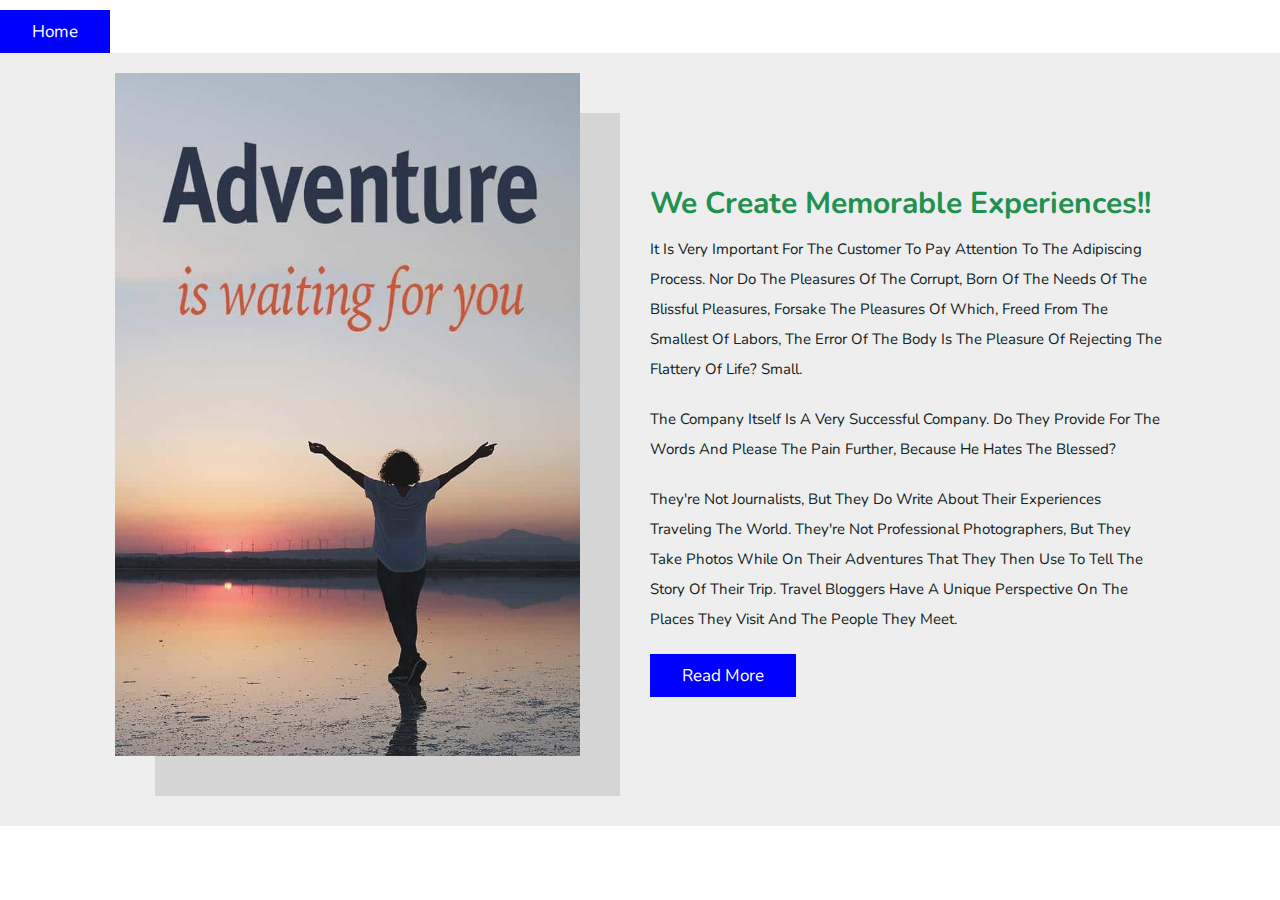
<file: my code/about.html>
<html>
<head>
    <link rel="stylesheet" href="style.css">
</head>

    <body>
    <a href="index.html" class="btn">home</a>

<!-- about section starts  -->

<section class="about" id="about">

    <div class="image">
        <img src="images/about-img.jpg" alt="">
    </div>

    <div class="content">
        <h3>we create memorable experiences!!</h3>
        <p>It Is Very Important For The Customer To Pay Attention To The Adipiscing Process. Nor Do The Pleasures Of The Corrupt, Born Of The Needs Of The Blissful Pleasures, Forsake The Pleasures Of Which, Freed From The Smallest Of Labors, The Error Of The Body Is The Pleasure Of Rejecting The Flattery Of Life? Small.</p>
        <p>The Company Itself Is A Very Successful Company. Do They Provide For The Words And Please The Pain Further, Because He Hates The Blessed?</p>
        <p>They're not journalists, but they do write about their experiences traveling the world. They're not professional photographers, but they take photos while on their adventures that they then use to tell the story of their trip. Travel bloggers have a unique perspective on the places they visit and the people they meet.</p>
        <a href="#" class="btn">read more</a>
    </div>

</section>

<!-- about section ends -->

</body>
</html>
</file>
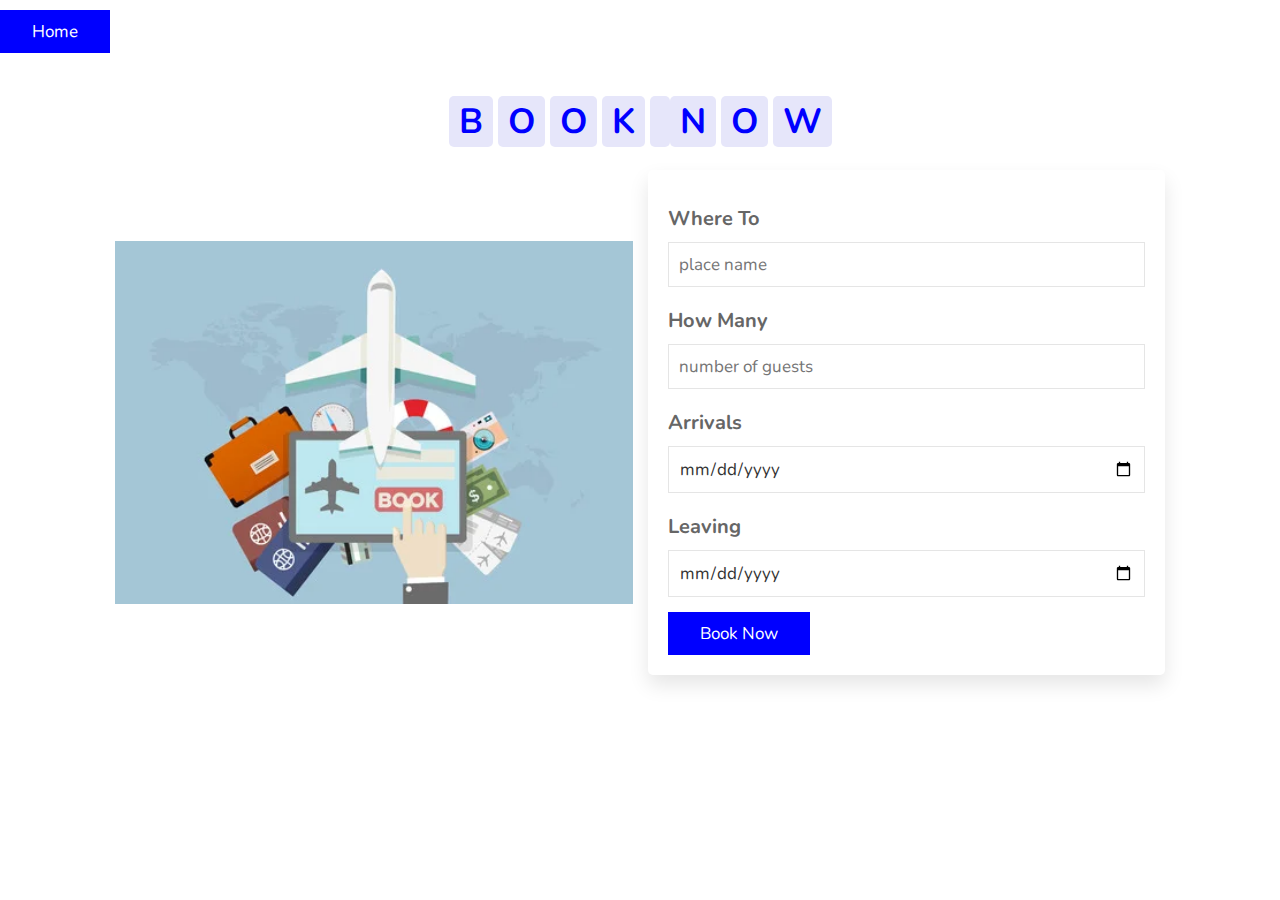
<file: my code/booking.html>
<html>
    <head>
        <link rel="stylesheet" href="style.css">
    </head>

    <body>
    <a href="index.html" class="btn">home</a>

    <!-- booking section starts  -->

<section class="book" id="book">

    <h1 class="heading">
        <span>b</span>
        <span>o</span>
        <span>o</span>
        <span>k</span>
        <span class="space"></span>
        <span>n</span>
        <span>o</span>
        <span>w</span>
    </h1>

    <div class="row">

        <div class="image">
            <img src="images/book-img.webp" alt="">
        </div>

        <form action="">
            <div class="inputBox">
                <h3>where to</h3>
                <input type="text" placeholder="place name">
            </div>
            <div class="inputBox">
                <h3>how many</h3>
                <input type="number" placeholder="number of guests">
            </div>
            <div class="inputBox">
                <h3>arrivals</h3>
                <input type="date">
            </div>
            <div class="inputBox">
                <h3>leaving</h3>
                <input type="date">
            </div>
            <input type="submit" class="btn" value="book now">
        </form>

    </div>

</section>

<!-- booking section ends -->
    </body>

</html>
</file>
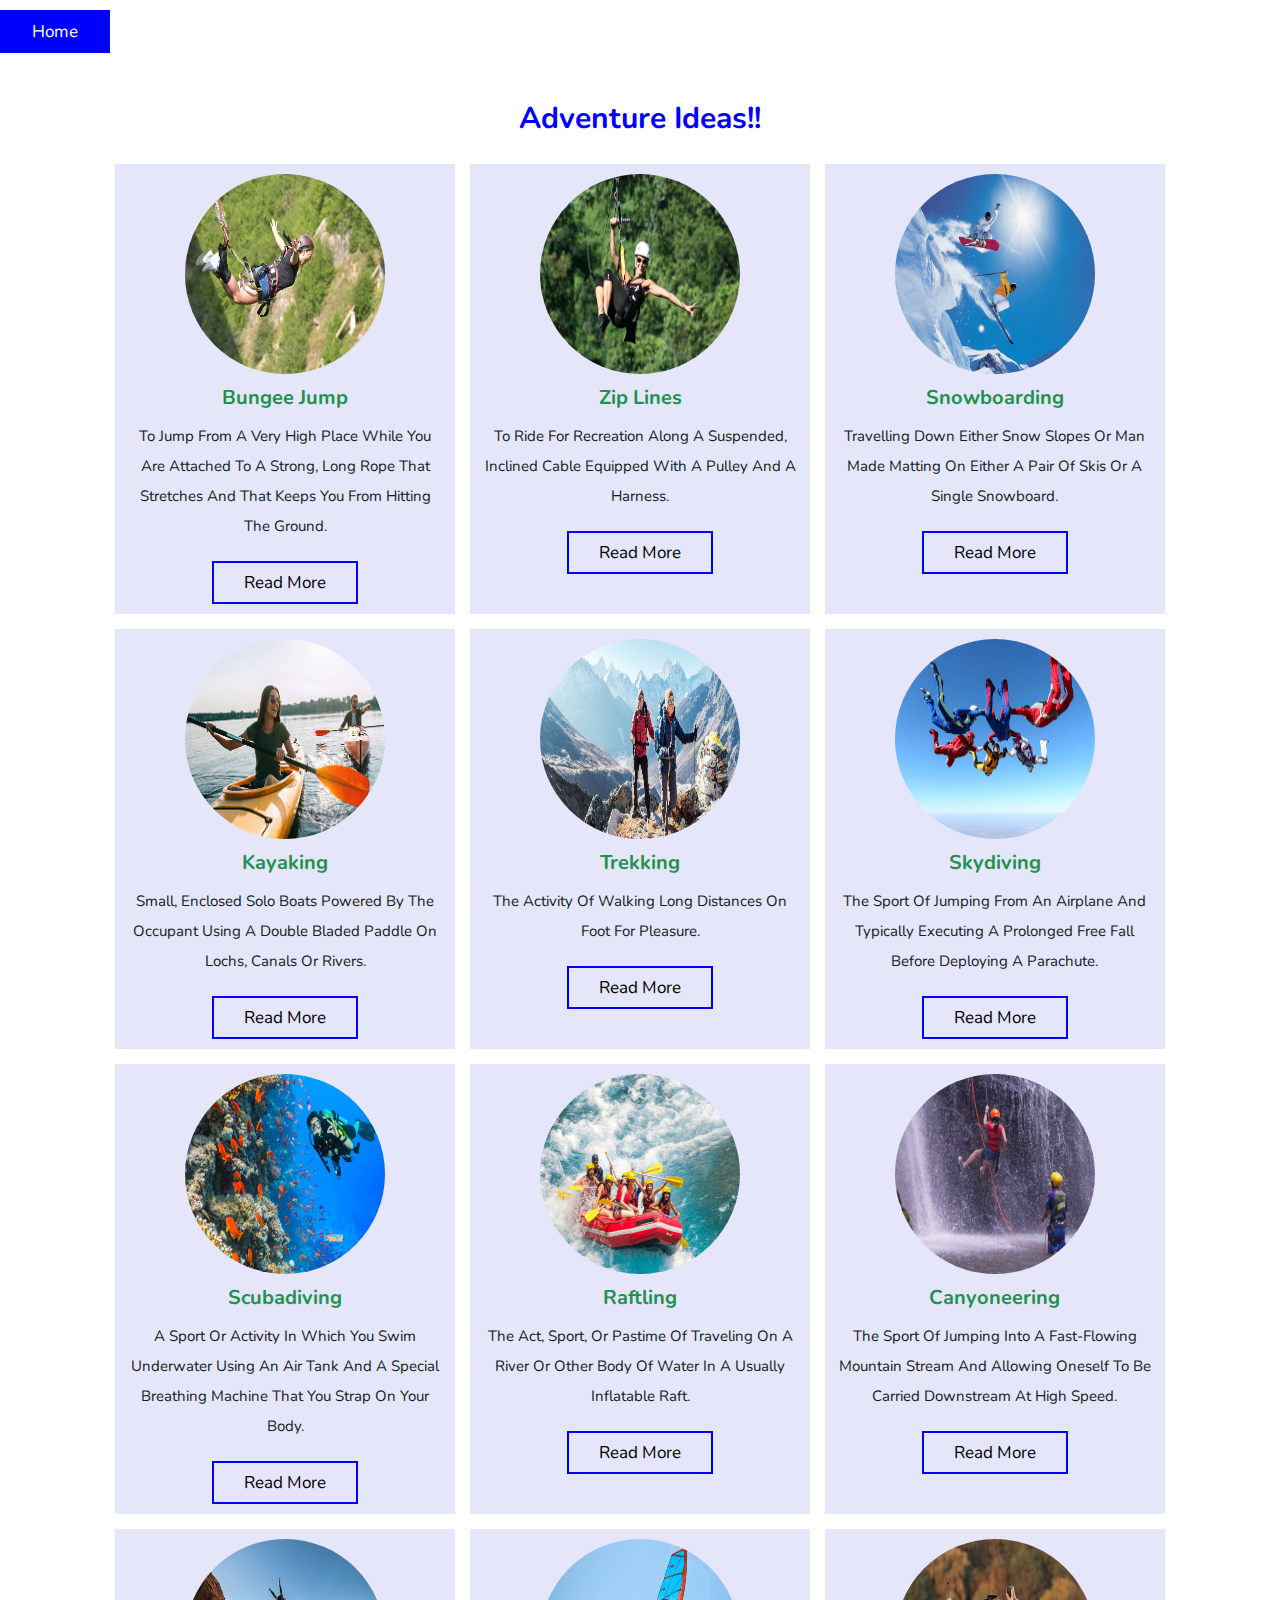
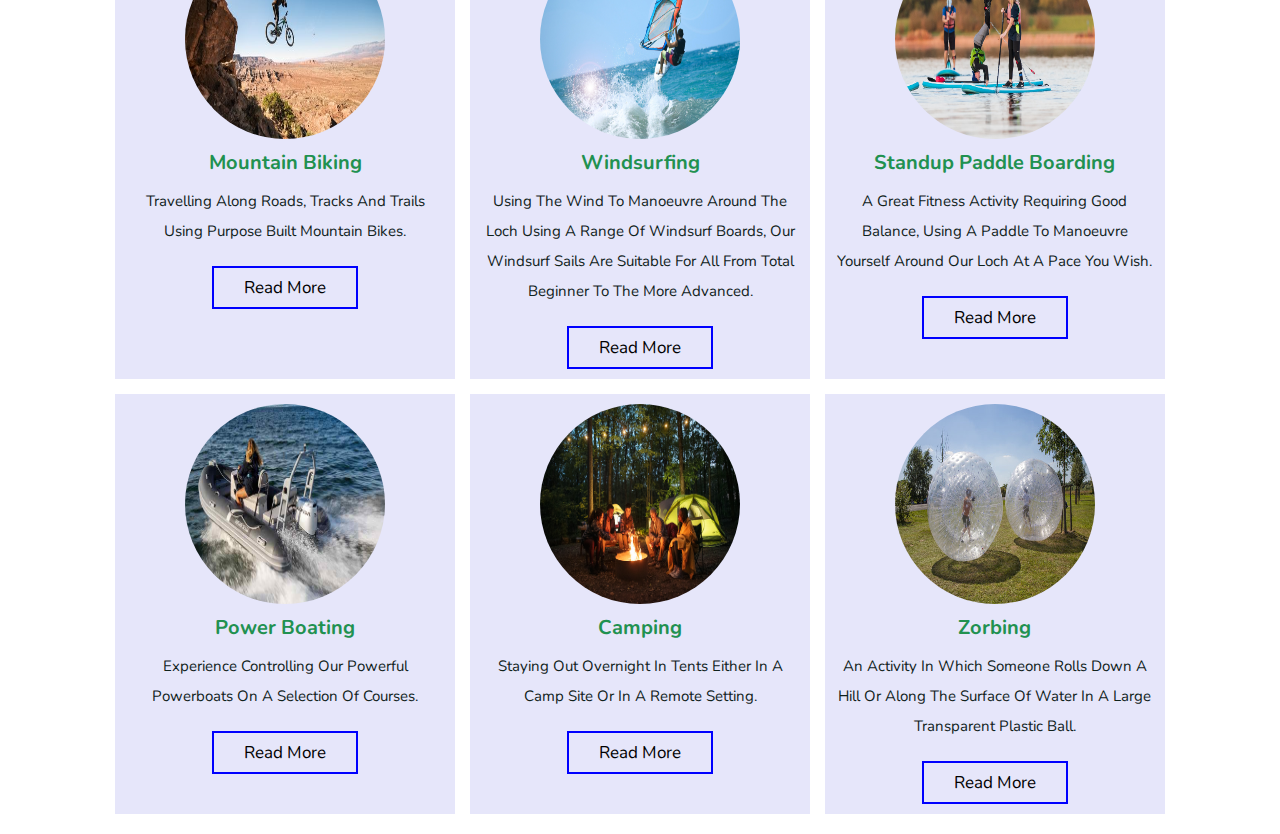
<file: my code/category.html>
<html>
<head>
    <link rel="stylesheet" href="style.css">
</head>
    <body>
    <a href="index.html" class="btn">home</a>
    
<!-- category section starts  -->

<section class="category">

    <h1 class="heading">Adventure Ideas!!</h1>

    <div class="box-container">

        <div class="box">
            <img src="images/category-1.jpg" alt="">
            <h3>bungee jump</h3>
            <p>to jump from a very high place while you are attached to a strong, long rope that stretches and that keeps you from hitting the ground.</p>
            <a href="#" class="btn">read more</a>
        </div>

        <div class="box">
            <img src="images/category-2.jpg" alt="">
            <h3>zip lines</h3>
            <p>to ride for recreation along a suspended, inclined cable equipped with a pulley and a harness.</p>
            <a href="#" class="btn">read more</a>
        </div>

        <div class="box">
            <img src="images/category-3.jpg" alt="">
            <h3>snowboarding</h3>
            <p>Travelling down either snow slopes or man made matting on either a pair of skis or a single snowboard.</p>
            <a href="#" class="btn">read more</a>
        </div>

        <div class="box">
            <img src="images/category-4.jpg" alt="">
            <h3>kayaking</h3>
            <p>Small, enclosed solo boats powered by the occupant using a double bladed paddle on lochs, canals or 
            rivers.</p>
            <a href="#" class="btn">read more</a>
        </div>

        <div class="box">
            <img src="images/category-5.jpg" alt="">
            <h3>trekking</h3>
            <p>the activity of walking long distances on foot for pleasure.</p>
            <a href="#" class="btn">read more</a>
        </div>

        <div class="box">
            <img src="images/category-6.jpg" alt="">
            <h3>skydiving</h3>
            <p>the sport of jumping from an airplane and typically executing a prolonged free fall before deploying a parachute.</p>
            <a href="#" class="btn">read more</a>
        </div>

        <div class="box">
            <img src="images/category-7.jpg" alt="">
            <h3>scubadiving</h3>
            <p>a sport or activity in which you swim underwater using an air tank and a special breathing machine that you strap on your body.</p>
            <a href="#" class="btn">read more</a>
        </div>

        <div class="box">
            <img src="images/category-8.jpg" alt="">
            <h3>raftling</h3>
            <p>the act, sport, or pastime of traveling on a river or other body of water in a usually inflatable raft.</p>
            <a href="#" class="btn">read more</a>
        </div>

        <div class="box">
            <img src="images/category-9.jpg" alt="">
            <h3>canyoneering</h3>
            <p>the sport of jumping into a fast-flowing mountain stream and allowing oneself to be carried downstream at high speed.</p>
            <a href="#" class="btn">read more</a>
        </div>

        <div class="box">
            <img src="images/category-10.jpg" alt="">
            <h3>mountain biking</h3>
            <p>Travelling along roads, tracks and trails using purpose built mountain bikes.</p>
            <a href="#" class="btn">read more</a>
        </div>

        <div class="box">
            <img src="images/category-11.jpg" alt="">
            <h3>windsurfing</h3>
            <p>Using the wind to manoeuvre around the loch using a range of windsurf boards, our windsurf sails are suitable for all from total beginner to the more advanced.</p>
            <a href="#" class="btn">read more</a>
        </div>

        <div class="box">
            <img src="images/category-12.jpg" alt="">
            <h3>standup paddle boarding</h3>
            <p>A great fitness activity requiring good balance, using a paddle to manoeuvre yourself around our loch at a pace you wish.</p>
            <a href="#" class="btn">read more</a>
        </div>

        <div class="box">
            <img src="images/category-13.jpg" alt="">
            <h3>power boating</h3>
            <p>Experience controlling our powerful powerboats on a selection of courses.</p>
            <a href="#" class="btn">read more</a>
        </div>

        <div class="box">
            <img src="images/category-14.jpg" alt="">
            <h3>camping</h3>
            <p>Staying out overnight in tents either in a camp site or in a remote setting.</p>
            <a href="#" class="btn">read more</a>
        </div>

        <div class="box">
            <img src="images/category-15.jpg" alt="">
            <h3>zorbing</h3>
            <p>an activity in which someone rolls down a hill or along the surface of water in a large transparent plastic ball.</p>
            <a href="#" class="btn">read more</a>
        </div>

    </div>

</section>

<!-- category section ends -->

</body>
</html>
</file>
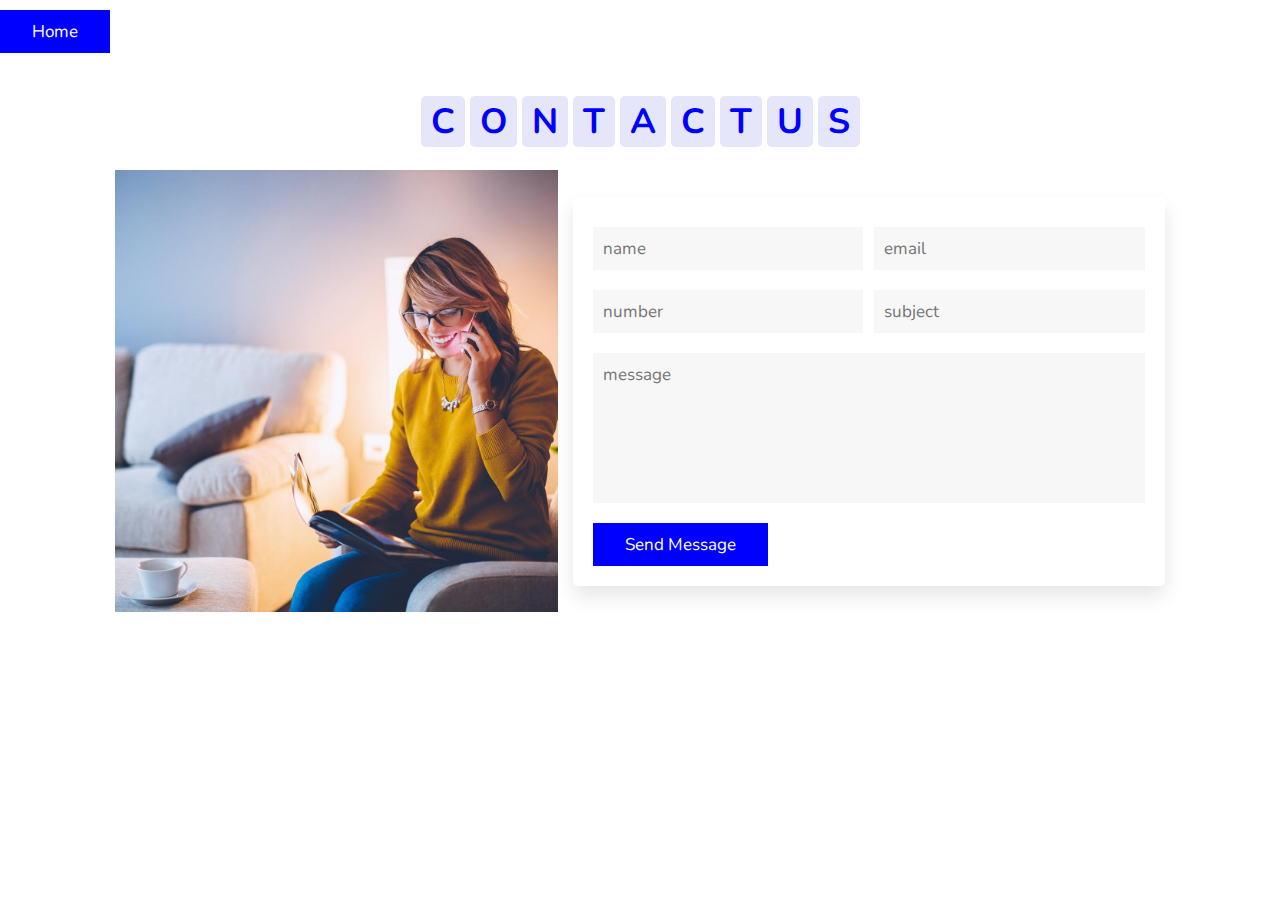
<file: my code/contact.html>
<html>
<head>
    <link rel="stylesheet" href="style.css">
</head>

    <body>
    <a href="index.html" class="btn">home</a>

<!-- contact section starts  -->

<section class="contact" id="contact">
    
    <h1 class="heading">
        <span>c</span>
        <span>o</span>
        <span>n</span>
        <span>t</span>
        <span>a</span>
        <span>c</span>
        <span>t</span>
        <span>u</span>
        <span>s</span>
    </h1>

    <div class="row">

        <div class="image">
            <img src="images/contact-img.jpg" alt="">
        </div>

        <form action="">
            <div class="inputBox">
                <input type="text" placeholder="name">
                <input type="email" placeholder="email">
            </div>
            <div class="inputBox">
                <input type="number" placeholder="number">
                <input type="text" placeholder="subject">
            </div>
            <textarea placeholder="message" name="" id="" cols="30" rows="10"></textarea>
            <input type="submit" class="btn" value="send message">
        </form>

    </div>
    
</section>

<!-- contact section ends -->

</body>
</html>
</file>
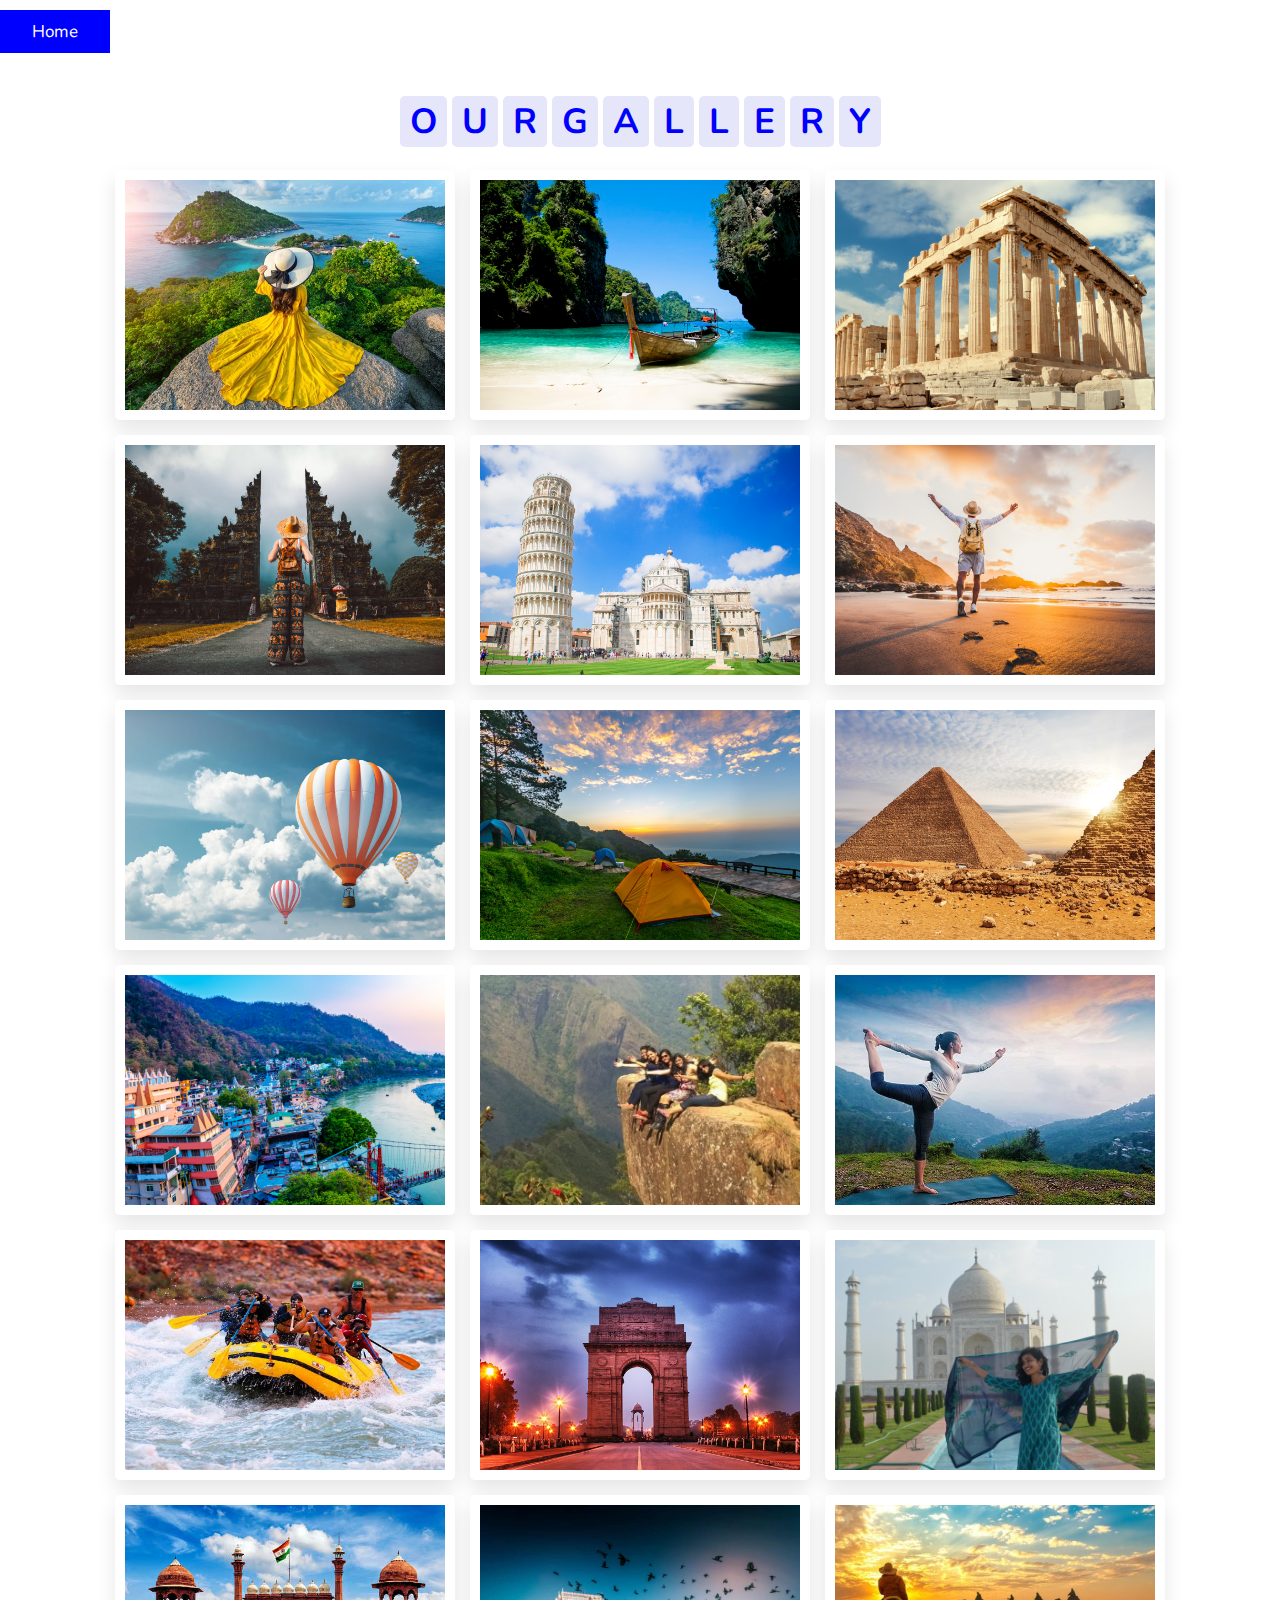
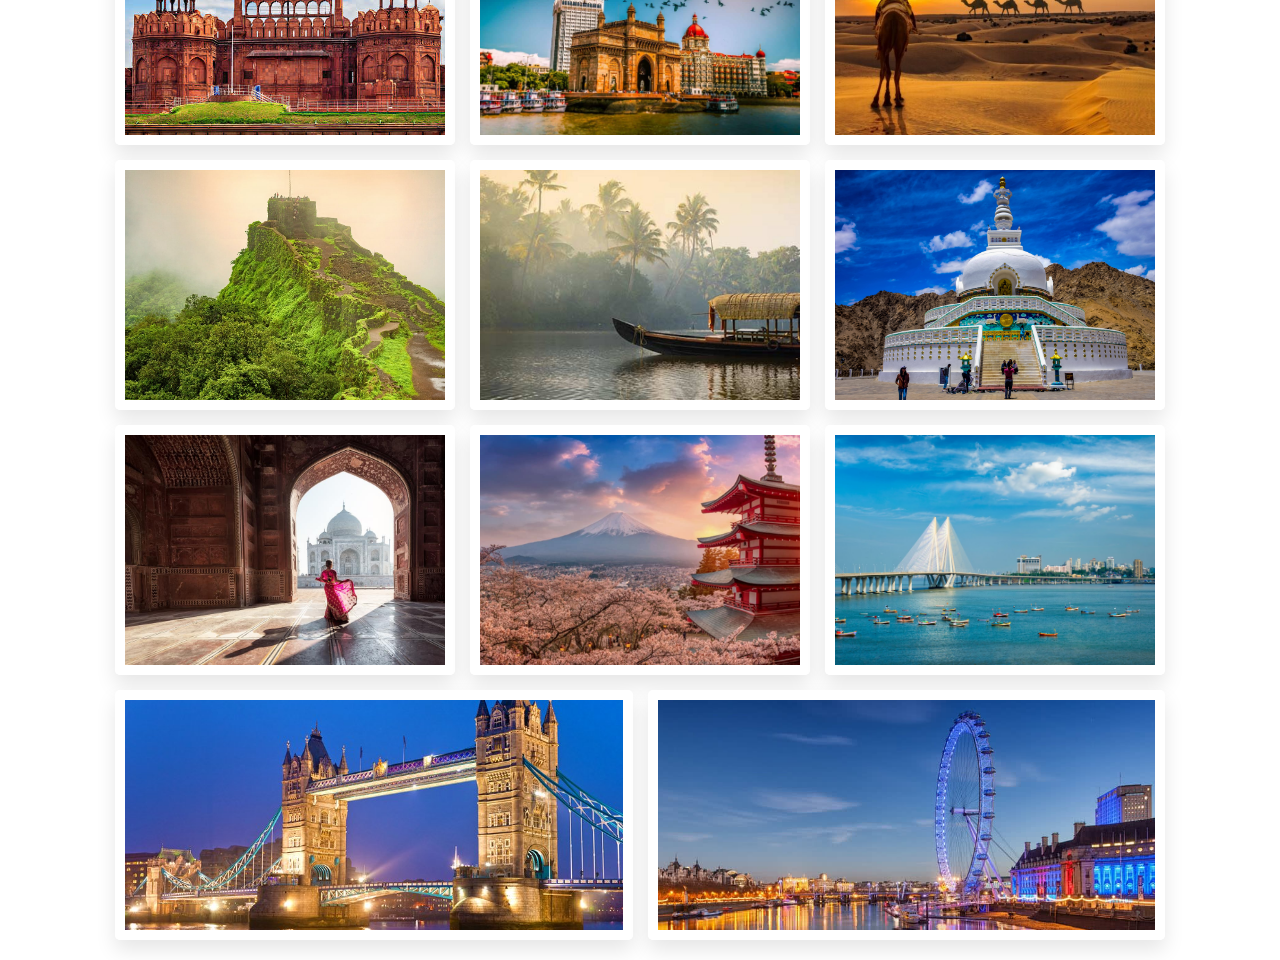
<file: my code/gallery.html>
<html>
<head>
    <link rel="stylesheet" href="style.css">
</head>
    <body>
    <a href="index.html" class="btn">home</a>

<!-- gallery section starts  -->

<section class="gallery" id="gallery">

    <h1 class="heading">
        <span>o</span>
        <span>u</span>
        <span>r</span>
        <span>g</span>
        <span>a</span>
        <span>l</span>
        <span>l</span>
        <span>e</span>
        <span>r</span>
        <span>y</span>
    </h1>

    <div class="box-container">

        <div class="box">
            <img src="images/g-1.jpg" alt="">
        </div>

        <div class="box">
            <img src="images/g-2.jpg" alt="">
        </div>

        <div class="box">
            <img src="images/g-3.jpg" alt="">
        </div>

        <div class="box">
            <img src="images/g-4.jpg" alt="">
        </div>

        <div class="box">
            <img src="images/g-5.jpg" alt="">
        </div>

        <div class="box">
            <img src="images/g-6.jpg" alt="">
        </div>

        <div class="box">
            <img src="images/g-7.jpg" alt="">
        </div>

        <div class="box">
            <img src="images/g-8.jpg" alt="">
        </div>

        <div class="box">
            <img src="images/g-9.jpg" alt="">
        </div>

        <div class="box">
            <img src="images/g-10.jpg" alt="">
        </div>

        <div class="box">
            <img src="images/g-11.jpg" alt="">
        </div>

        <div class="box">
            <img src="images/g-12.jpg" alt="">
        </div>

        <div class="box">
            <img src="images/g-13.jpg" alt="">
        </div>

        <div class="box">
            <img src="images/g-14.jpg" alt="">
        </div>

        <div class="box">
            <img src="images/g-15.jpg" alt="">
        </div>

        <div class="box">
            <img src="images/g-16.jpg" alt="">
        </div>

        <div class="box">
            <img src="images/g-17.jpg" alt="">
        </div>

        <div class="box">
            <img src="images/g-18.jpg" alt="">
        </div>

        <div class="box">
            <img src="images/g-19.jpg" alt="">
        </div>

        <div class="box">
            <img src="images/g-20.jpg" alt="">
        </div>

        <div class="box">
            <img src="images/g-21.jpg" alt="">
        </div>

        <div class="box">
            <img src="images/g-22.jpg" alt="">
        </div>

        <div class="box">
            <img src="images/g-23.jpg" alt="">
        </div>

        <div class="box">
            <img src="images/g-24.jpg" alt="">
        </div>

        <div class="box">
            <img src="images/g-25.jpg" alt="">
        </div>

        <div class="box">
            <img src="images/g-26.jpg" alt="">
        </div>

    </div>

</section>

<!-- gallery section ends -->

</body>
</html>
</file>
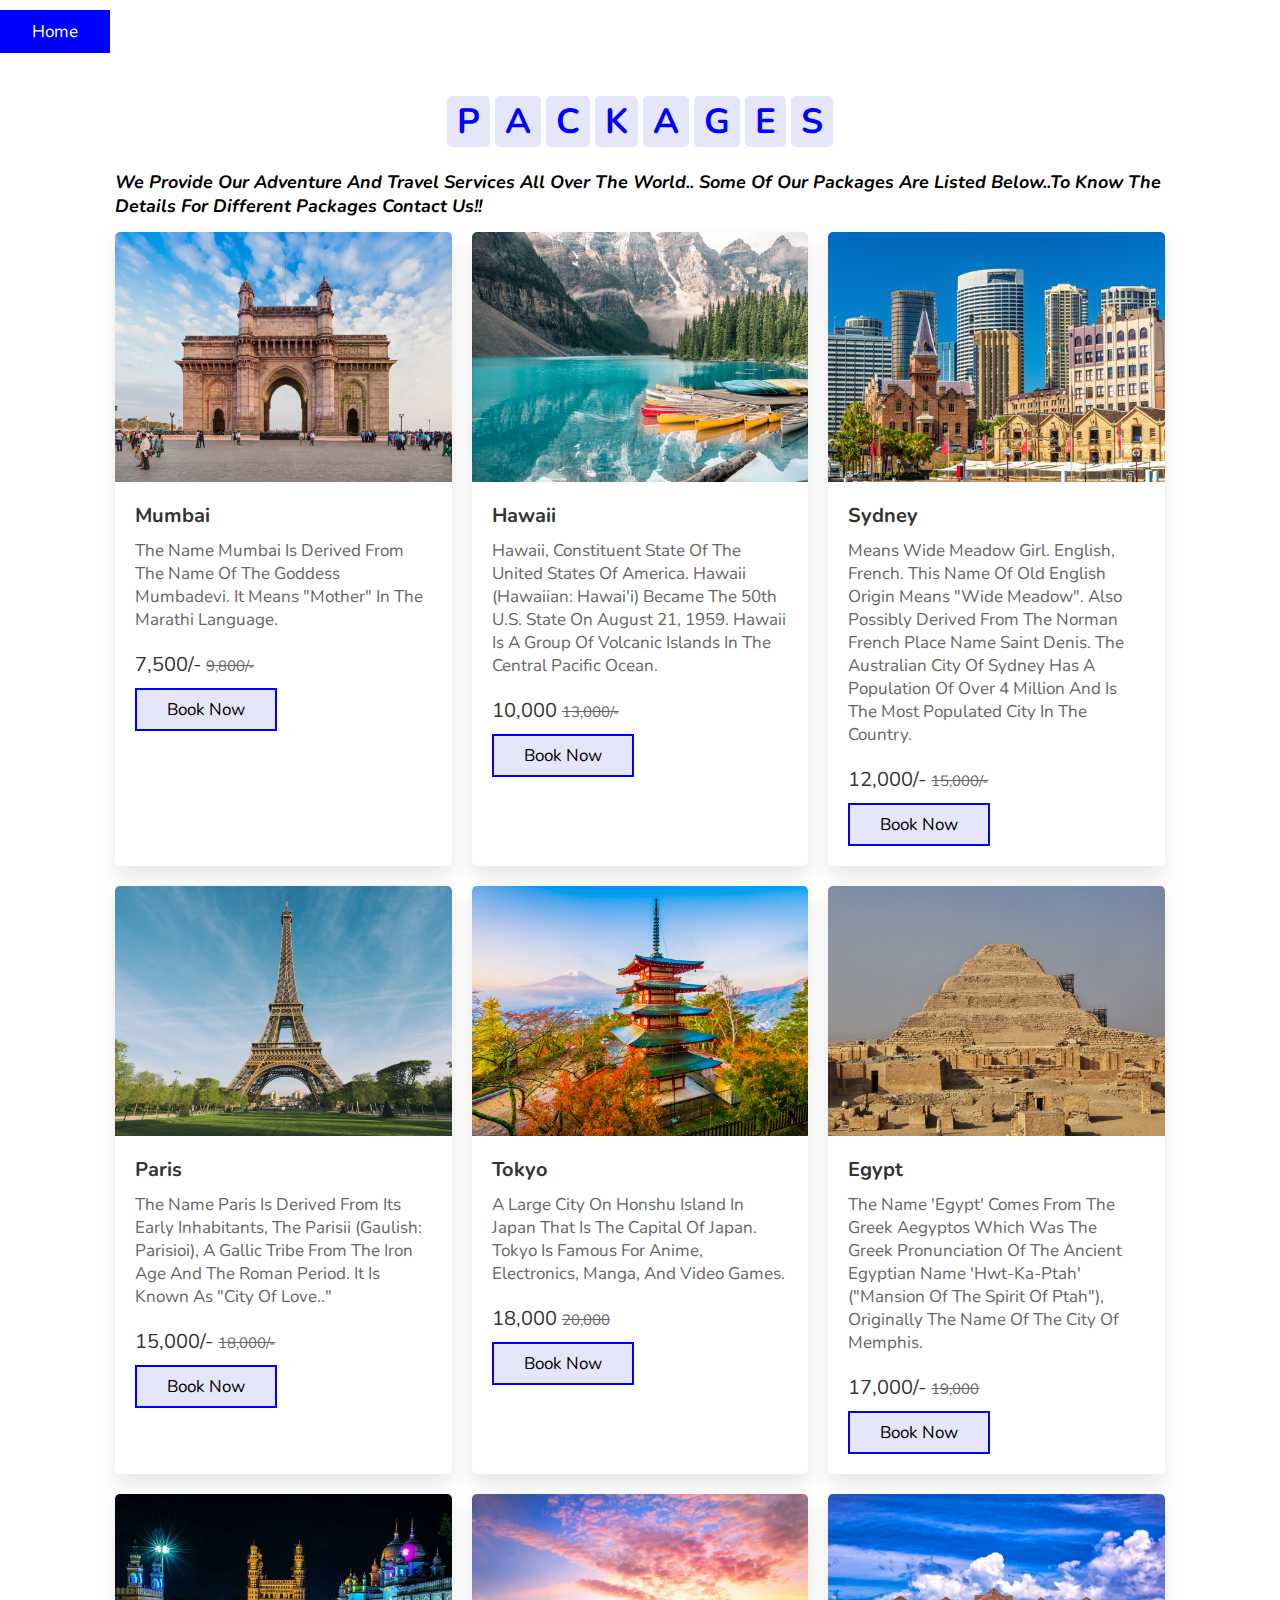
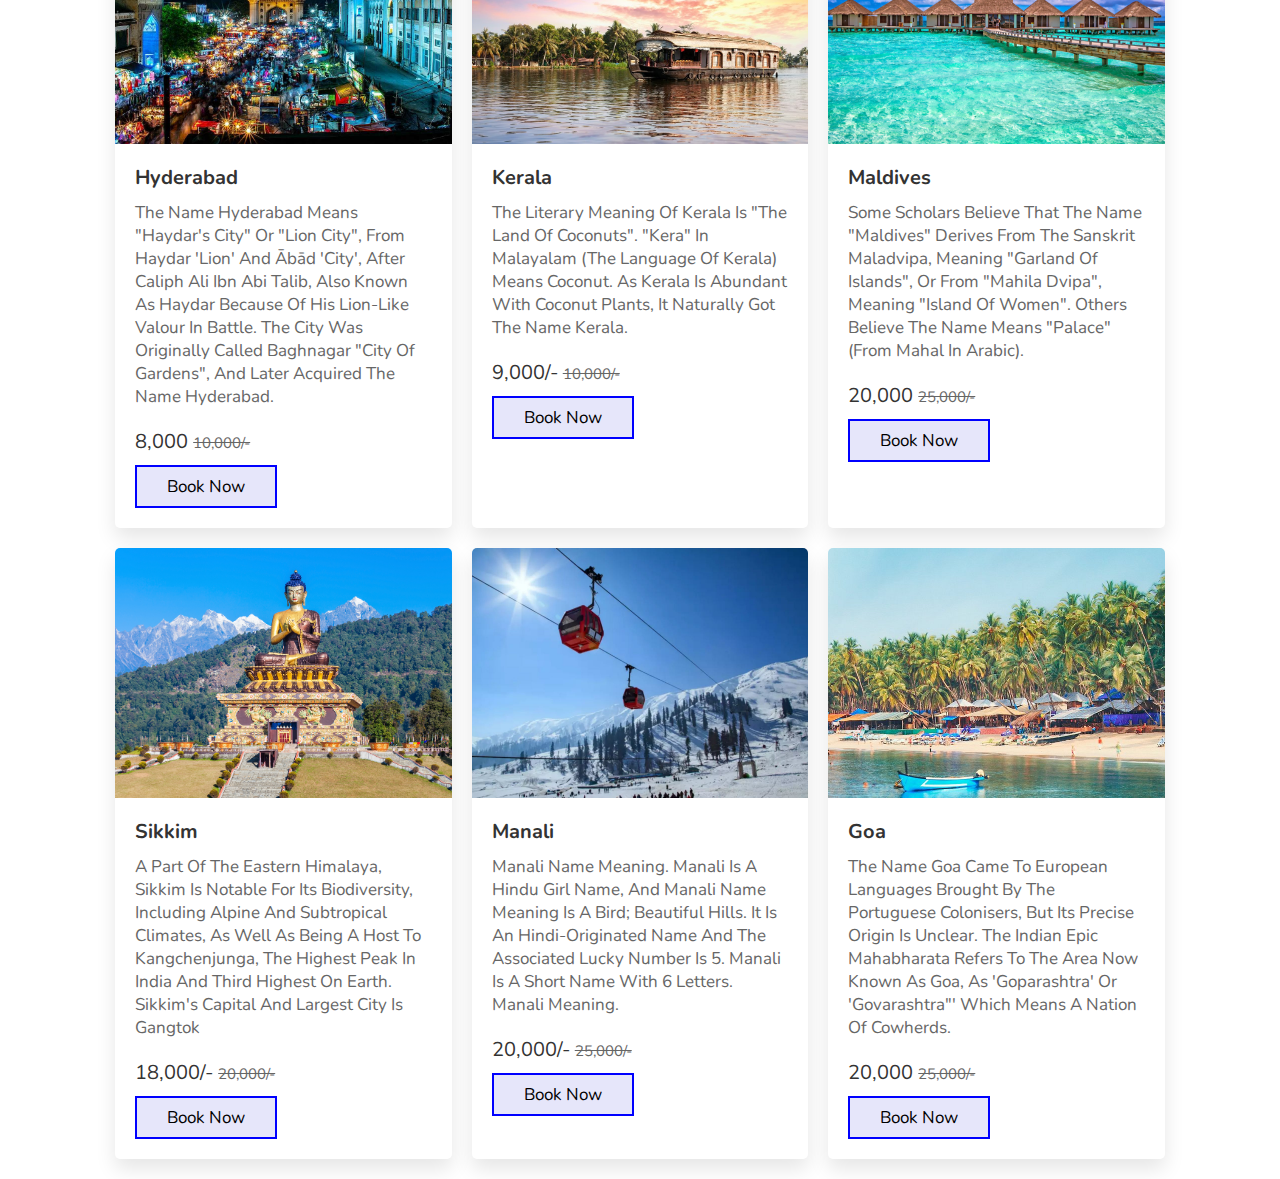
<file: my code/packages.html>
<html>
<head>
    <link rel="stylesheet" href="style.css">
</head>
    <body>
    <a href="index.html" class="btn">home</a>

    <!-- packages section starts  -->

<section class="packages" id="packages">

    <h1 class="heading">
        <span>p</span>
        <span>a</span>
        <span>c</span>
        <span>k</span>
        <span>a</span>
        <span>g</span>
        <span>e</span>
        <span>s</span>
    </h1>

    <h2>We provide our adventure and travel services all over the world.. Some of our packages are listed below..To know the details for different packages contact us!!</h2><br>

    <div class="box-container">

        <div class="box">
            <img src="images/p-1.jpg" alt="">
            <div class="content">
                <h3> <i class="fas fa-map-marker-alt"></i> mumbai </h3>
                <p>The name Mumbai is derived from the name of the goddess Mumbadevi. It means "mother" in the Marathi language.</p>
                <div class="stars">
                    <i class="fas fa-star"></i>
                    <i class="fas fa-star"></i>
                    <i class="fas fa-star"></i>
                    <i class="fas fa-star"></i>
                    <i class="far fa-star"></i>
                </div>
                <div class="price"> 7,500/- <span>9,800/-</span> </div>
                <a href="#" class="btn">book now</a>
            </div>
        </div>

        <div class="box">
            <img src="images/p-2.jpg" alt="">
            <div class="content">
                <h3> <i class="fas fa-map-marker-alt"></i> hawaii </h3>
                <p>Hawaii, constituent state of the United States of America. Hawaii (Hawaiian: Hawai'i) became the 50th U.S. state on August 21, 1959. Hawaii is a group of volcanic islands in the central Pacific Ocean.</p>
                <div class="stars">
                    <i class="fas fa-star"></i>
                    <i class="fas fa-star"></i>
                    <i class="fas fa-star"></i>
                    <i class="fas fa-star"></i>
                    <i class="far fa-star"></i>
                </div>
                <div class="price"> 10,000 <span>13,000/-</span> </div>
                <a href="#" class="btn">book now</a>
            </div>
        </div>

        <div class="box">
            <img src="images/p-3.jpg" alt="">
            <div class="content">
                <h3> <i class="fas fa-map-marker-alt"></i> sydney </h3>
                <p>means wide meadow Girl. English, French. This name of Old English origin means "wide meadow". Also possibly derived from the Norman French place name Saint Denis. The Australian city of Sydney has a population of over 4 million and is the most populated city in the country.</p>
                <div class="stars">
                    <i class="fas fa-star"></i>
                    <i class="fas fa-star"></i>
                    <i class="fas fa-star"></i>
                    <i class="fas fa-star"></i>
                    <i class="far fa-star"></i>
                </div>
                <div class="price"> 12,000/- <span>15,000/-</span> </div>
                <a href="#" class="btn">book now</a>
            </div>
        </div>

        <div class="box">
            <img src="images/p-4.jpg" alt="">
            <div class="content">
                <h3> <i class="fas fa-map-marker-alt"></i> paris </h3>
                <p>The name Paris is derived from its early inhabitants, the Parisii (Gaulish: Parisioi), a Gallic tribe from the Iron Age and the Roman period. It is known as "City Of Love.."</p>
                <div class="stars">
                    <i class="fas fa-star"></i>
                    <i class="fas fa-star"></i>
                    <i class="fas fa-star"></i>
                    <i class="fas fa-star"></i>
                    <i class="far fa-star"></i>
                </div>
                <div class="price"> 15,000/- <span>18,000/-</span> </div>
                <a href="#" class="btn">book now</a>
            </div>
        </div>

        <div class="box">
            <img src="images/p-5.jpg" alt="">
            <div class="content">
                <h3> <i class="fas fa-map-marker-alt"></i> tokyo </h3>
                <p>a large city on Honshu island in Japan that is the capital of Japan. Tokyo is famous for Anime, electronics, manga, and video games.</p>
                <div class="stars">
                    <i class="fas fa-star"></i>
                    <i class="fas fa-star"></i>
                    <i class="fas fa-star"></i>
                    <i class="fas fa-star"></i>
                    <i class="far fa-star"></i>
                </div>
                <div class="price"> 18,000 <span>20,000</span> </div>
                <a href="#" class="btn">book now</a>
            </div>
        </div>

        <div class="box">
            <img src="images/p-6.jpg" alt="">
            <div class="content">
                <h3> <i class="fas fa-map-marker-alt"></i> egypt </h3>
                <p>The name 'Egypt' comes from the Greek Aegyptos which was the Greek pronunciation of the ancient Egyptian name 'Hwt-Ka-Ptah' ("Mansion of the Spirit of Ptah"), originally the name of the city of 
                Memphis.</p>
                <div class="stars">
                    <i class="fas fa-star"></i>
                    <i class="fas fa-star"></i>
                    <i class="fas fa-star"></i>
                    <i class="fas fa-star"></i>
                    <i class="far fa-star"></i>
                </div>
                <div class="price"> 17,000/- <span>19,000</span> </div>
                <a href="#" class="btn">book now</a>
            </div>
        </div>

        <div class="box">
            <img src="images/p-7.jpg" alt="">
            <div class="content">
                <h3> <i class="fas fa-map-marker-alt"></i> hyderabad </h3>
                <p>The name Hyderabad means "Haydar's city" or "lion city", from haydar 'lion' and ābād 'city', after Caliph Ali Ibn Abi Talib, also known as Haydar because of his lion-like valour in battle. The city was originally called Baghnagar "city of gardens", and later acquired the name Hyderabad.</p>
                <div class="stars">
                    <i class="fas fa-star"></i>
                    <i class="fas fa-star"></i>
                    <i class="fas fa-star"></i>
                    <i class="fas fa-star"></i>
                    <i class="far fa-star"></i>
                </div>
                <div class="price"> 8,000 <span>10,000/-</span> </div>
                <a href="#" class="btn">book now</a>
            </div>
        </div>

        <div class="box">
            <img src="images/p-8.jpg" alt="">
            <div class="content">
                <h3> <i class="fas fa-map-marker-alt"></i> kerala </h3>
                <p>The literary meaning of Kerala is "the land of coconuts". "Kera" in Malayalam (the language of Kerala) means coconut. As Kerala is abundant with coconut plants, it naturally got the name Kerala.</p>
                <div class="stars">
                    <i class="fas fa-star"></i>
                    <i class="fas fa-star"></i>
                    <i class="fas fa-star"></i>
                    <i class="fas fa-star"></i>
                    <i class="far fa-star"></i>
                </div>
                <div class="price"> 9,000/- <span>10,000/-</span> </div>
                <a href="#" class="btn">book now</a>
            </div>
        </div>

        <div class="box">
            <img src="images/p-9.jpg" alt="">
            <div class="content">
                <h3> <i class="fas fa-map-marker-alt"></i> maldives </h3>
                <p>Some scholars believe that the name "Maldives" derives from the Sanskrit maladvipa, meaning "garland of islands", or from "mahila dvipa", meaning "island of women". Others believe the name means "palace" (from Mahal in Arabic).</p>
                <div class="stars">
                    <i class="fas fa-star"></i>
                    <i class="fas fa-star"></i>
                    <i class="fas fa-star"></i>
                    <i class="fas fa-star"></i>
                    <i class="far fa-star"></i>
                </div>
                <div class="price"> 20,000 <span>25,000/-</span> </div>
                <a href="#" class="btn">book now</a>
            </div>
        </div>

        <div class="box">
            <img src="images/p-10.jpg" alt="">
            <div class="content">
                <h3> <i class="fas fa-map-marker-alt"></i> sikkim </h3>
                <p>A part of the Eastern Himalaya, Sikkim is notable for its biodiversity, including alpine and subtropical climates, as well as being a host to Kangchenjunga, the highest peak in India and third highest on Earth. Sikkim's capital and largest city is Gangtok</p>
                <div class="stars">
                    <i class="fas fa-star"></i>
                    <i class="fas fa-star"></i>
                    <i class="fas fa-star"></i>
                    <i class="fas fa-star"></i>
                    <i class="far fa-star"></i>
                </div>
                <div class="price"> 18,000/- <span>20,000/-</span> </div>
                <a href="#" class="btn">book now</a>
            </div>
        </div>

        <div class="box">
            <img src="images/p-11.jpg" alt="">
            <div class="content">
                <h3> <i class="fas fa-map-marker-alt"></i> manali </h3>
                <p>Manali Name Meaning. Manali is a Hindu Girl name, and Manali name meaning is A Bird; Beautiful Hills. It is an Hindi-originated name and the associated lucky number is 5. Manali is a short name with 6 letters. Manali Meaning.</p>
                <div class="stars">
                    <i class="fas fa-star"></i>
                    <i class="fas fa-star"></i>
                    <i class="fas fa-star"></i>
                    <i class="fas fa-star"></i>
                    <i class="far fa-star"></i>
                </div>
                <div class="price"> 20,000/- <span>25,000/-</span> </div>
                <a href="#" class="btn">book now</a>
            </div>
        </div>

        <div class="box">
            <img src="images/p-12.jpg" alt="">
            <div class="content">
                <h3> <i class="fas fa-map-marker-alt"></i> goa </h3>
                <p>The name Goa came to European languages brought by the Portuguese colonisers, but its precise origin is unclear. The Indian epic Mahabharata refers to the area now known as Goa, as 'Goparashtra' or 'Govarashtra"' which means a nation of cowherds.</p>
                <div class="stars">
                    <i class="fas fa-star"></i>
                    <i class="fas fa-star"></i>
                    <i class="fas fa-star"></i>
                    <i class="fas fa-star"></i>
                    <i class="far fa-star"></i>
                </div>
                <div class="price"> 20,000 <span>25,000/-</span> </div>
                <a href="#" class="btn">book now</a>
            </div>
        </div>

    </div>

</section>

<!-- packages section ends -->
</body>
</html>
</file>
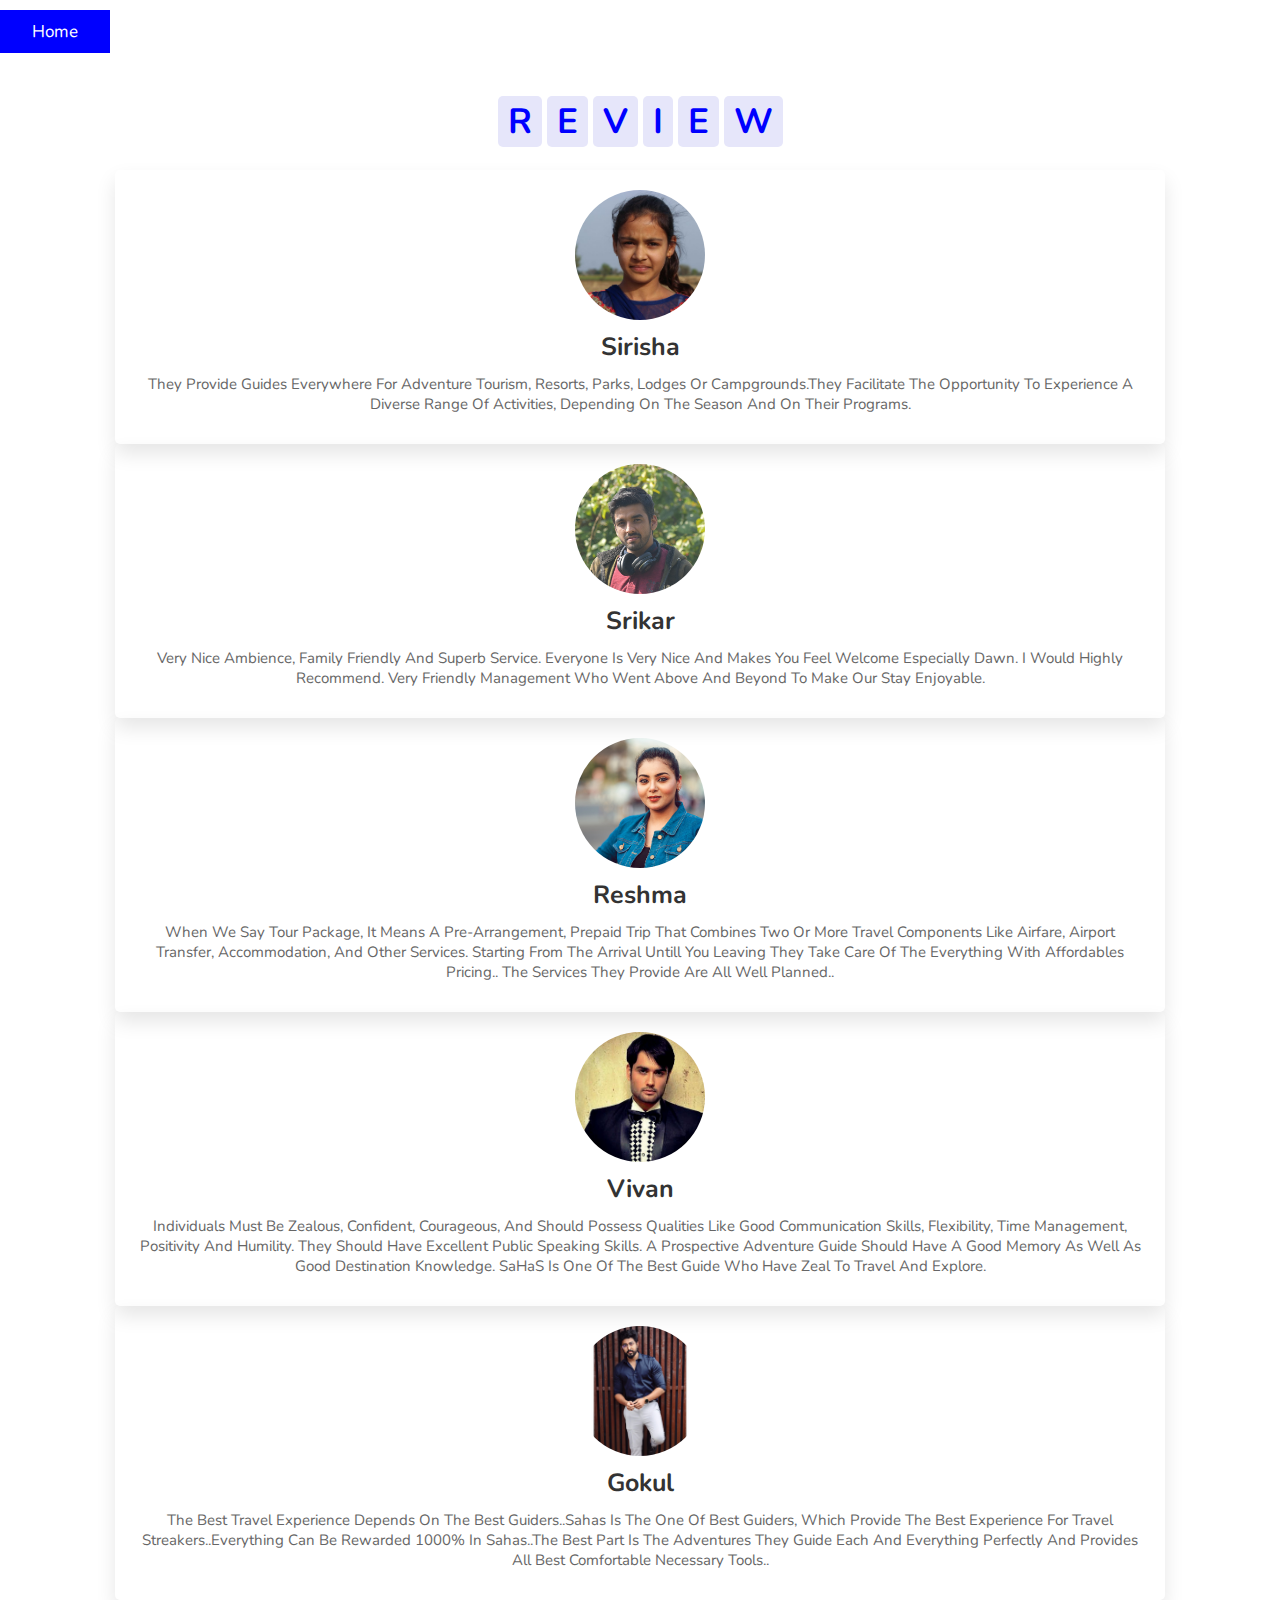
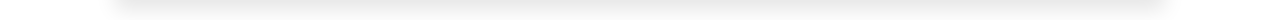
<file: my code/review.html>
<html>
<head>
    <link rel="stylesheet" href="style.css">
</head>
    <body>
    <a href="index.html" class="btn">home</a>

    <!-- review section starts  -->

<section class="review" id="review">

    <h1 class="heading">
        <span>r</span>
        <span>e</span>
        <span>v</span>
        <span>i</span>
        <span>e</span>
        <span>w</span>
    </h1>
            <div class="swiper-slide">
                <div class="box">
                    <img src="images/pic1.jpg" alt="">
                    <h3>Sirisha</h3>
                    <p>They provide Guides everywhere for adventure tourism, resorts, parks, lodges or campgrounds.They facilitate the opportunity to experience a diverse range of activities, depending on the season and on their programs.</p>
                    <div class="stars">
                        <i class="fas fa-star"></i>
                        <i class="fas fa-star"></i>
                        <i class="fas fa-star"></i>
                        <i class="fas fa-star"></i>
                        <i class="far fa-star"></i>
                    </div>
                </div>
            </div>
            <div class="swiper-slide">
                <div class="box">
                    <img src="images/pic2.jpg" alt="">
                    <h3>Srikar</h3>
                    <p>Very nice ambience, family friendly and superb service. Everyone is very nice and makes you feel welcome especially Dawn. I would highly recommend. Very friendly management who went above and beyond to make our stay enjoyable.</p>
                    <div class="stars">
                        <i class="fas fa-star"></i>
                        <i class="fas fa-star"></i>
                        <i class="fas fa-star"></i>
                        <i class="fas fa-star"></i>
                        <i class="far fa-star"></i>
                    </div>
                </div>
            </div>
            <div class="swiper-slide">
                <div class="box">
                    <img src="images/pic3.jpg" alt="">
                    <h3>Reshma</h3>
                    <p>When we say tour package, it means a pre-arrangement, prepaid trip that combines two or more travel components like airfare, airport transfer, accommodation, and other services. Starting from the arrival 
                    untill you leaving they take care of the everything with affordables pricing.. The services they provide are all well planned..</p>
                    <div class="stars">
                        <i class="fas fa-star"></i>
                        <i class="fas fa-star"></i>
                        <i class="fas fa-star"></i>
                        <i class="fas fa-star"></i>
                        <i class="far fa-star"></i>
                    </div>
                </div>
            </div>
            <div class="swiper-slide">
                <div class="box">
                    <img src="images/pic4.jpg" alt="">
                    <h3>Vivan</h3>
                    <p>Individuals must be zealous, confident, courageous, and should possess qualities like good communication skills, flexibility, time management, positivity and humility. They should have excellent public speaking skills. A prospective adventure guide should have a good memory as well as good destination knowledge. SaHaS is one of the best guide who have zeal to travel and explore.</p>
                    <div class="stars">
                        <i class="fas fa-star"></i>
                        <i class="fas fa-star"></i>
                        <i class="fas fa-star"></i>
                        <i class="fas fa-star"></i>
                        <i class="far fa-star"></i>
                    </div>
                </div>
            </div>

            <div class="swiper-slide">
                <div class="box">
                    <img src="images/pic5.jpg" alt="">
                    <h3>Gokul</h3>
                    <p>The best Travel Experience depends on the best guiders..Sahas is the one of best guiders, which
                    provide the best experience for travel streakers..Everything can be rewarded 1000% in Sahas..The best
                    part is the adventures they guide each and everything perfectly and provides all best comfortable 
                    necessary tools..</p>
                    <div class="stars">
                        <i class="fas fa-star"></i>
                        <i class="fas fa-star"></i>
                        <i class="fas fa-star"></i>
                        <i class="fas fa-star"></i>
                        <i class="far fa-star"></i>
                    </div>
                </div>
            </div>

        </div>

    </div>

</section>

<!-- review section ends -->

</body>
</html>
</file>
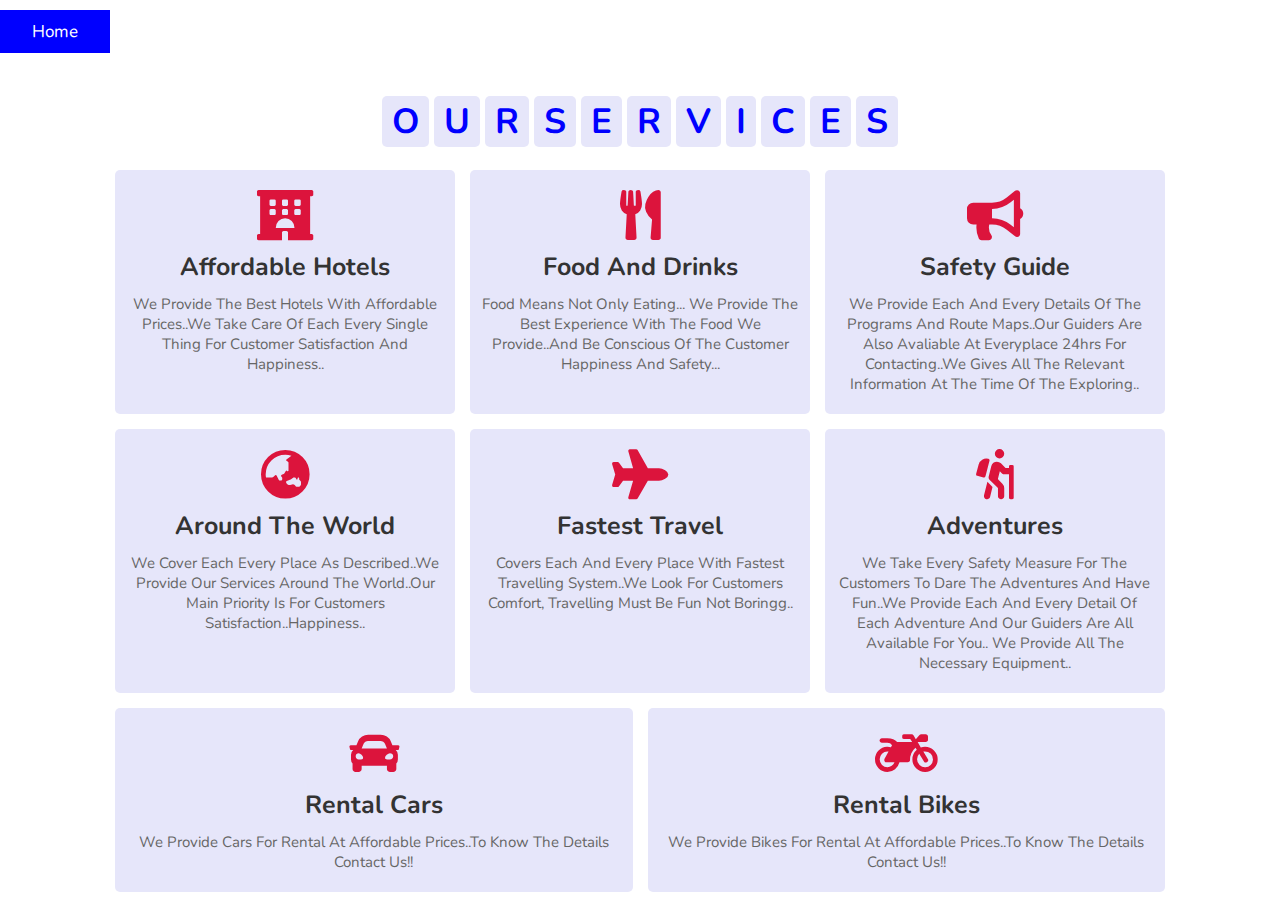
<file: my code/services.html>
<html>
    <head>
        <link rel="stylesheet" href="https://cdnjs.cloudflare.com/ajax/libs/font-awesome/5.15.3/css/all.min.css">
        <link rel="stylesheet" href="style.css">
    </head>

    <body>
    <a href="index.html" class="btn">home</a>

    <!-- services section starts  -->

<section class="services" id="services">

    <h1 class="heading">
        <span>o</span>
        <span>u</span>
        <span>r</span>
        <span>s</span>
        <span>e</span>
        <span>r</span>
        <span>v</span>
        <span>i</span>
        <span>c</span>
        <span>e</span>
        <span>s</span>
    </h1>

    <div class="box-container">

        <div class="box">
            <i class="fas fa-hotel"></i>
            <h3>affordable hotels</h3>
            <p>We provide the best hotels with affordable prices..We take care of each every single thing for customer
            satisfaction and happiness..</p>
        </div>

        <div class="box">
            <i class="fas fa-utensils"></i>
            <h3>food and drinks</h3>
            <p>food means not only eating... we provide the best experience with the food we provide..and be conscious
            of the customer happiness and safety...</p>
        </div>

        <div class="box">
            <i class="fas fa-bullhorn"></i>
            <h3>safety guide</h3>
            <p>we provide each and every details of the programs and route maps..our guiders are also avaliable at everyplace 24hrs for contacting..we gives all the relevant information at the time of the exploring..</p>
        </div>

        <div class="box">
            <i class="fas fa-globe-asia"></i>
            <h3>around the world</h3>
            <p>we cover each every place as described..we provide our services around the world..our main priority
            is for customers satisfaction..happiness..</p>
        </div>

        <div class="box">
            <i class="fas fa-plane"></i>
            <h3>fastest travel</h3>
            <p>covers each and every place with fastest travelling system..we look for customers comfort, travelling must be fun not boringg..</p>
        </div>

        <div class="box">
            <i class="fas fa-hiking"></i>
            <h3>adventures</h3>
            <p>we take every safety measure for the customers to dare the adventures and have fun..we provide each and
            every detail of each adventure and our guiders are all available for you.. we provide all the necessary 
            equipment..</p>
        </div>

        <div class="box">
            <i class="fas fa-car"></i>
            <h3>rental cars</h3>
            <p>we provide cars for rental at affordable prices..To know the details Contact Us!!</p>
        </div>

        <div class="box">
            <i class="fas fa-motorcycle"></i>
            <h3>rental bikes</h3>
            <p>we provide bikes for rental at affordable prices..To know the details Contact Us!!</p>
        </div>

    </div>

</section>

<!-- services section ends -->
    </body>

</html>
</file>
<file: my code/style.css>
@import url('https://fonts.googleapis.com/css2?family=Nunito:wght@200;300;400;600;700&display=swap');

:root{
  --blue: #0000ff;
}

*{
  font-family: 'Nunito', sans-serif;
  margin:0; padding:0;
  box-sizing: border-box;
  text-transform: capitalize;
  outline: none; border:none;
  text-decoration: none;
  transition: all .2s linear;
}

*::selection{
  background:var(--blue);
  color:#fff;
}

html{
  font-size: 62.5%;
  overflow-x: hidden;
  scroll-padding-top: 6rem;
  scroll-behavior: smooth;
}

section{
  padding:2rem 9%;
}

.heading{
  text-align: center;
  padding:2.5rem 0
}

.heading span{
  font-size: 3.5rem;
  background:rgba(255, 165, 0,.2);
  color:var(--blue);
  border-radius: .5rem;
  padding:.2rem 1rem;
}

.heading span.space{
  background:none;
}

.btn{
  display: inline-block;
  margin-top: 1rem;
  background:var(--blue);
  color:#fff;
  padding:.8rem 3rem;
  border:.2rem solid var(--blue);
  cursor: pointer;
  font-size: 1.7rem;
}

.btn:hover{
  background:rgba(255, 165, 0,.2);
  color:var(--blue);
}

header{
  position: fixed;
  top:0; left: 0; right:0;
  z-index: 1000;
  display: flex;
  align-items: center;
  justify-content: space-between;
  padding:2rem 9%;
}

header .logo{
  font-size: 32;
  font-weight: bolder;
  color:aqua;
  text-transform: uppercase;
}

header .logo span{
  color:magenta;
}

header .navbar a{
  background: lavender;
  color:blue;
  padding: 5px;
  text-align: center;
  display: inline-block;
  font-size: 2rem;
  margin-left: 10px ;
}

header .navbar a:hover{
  color:var(--black);
}

header .icons i{
  font-size: 2.5rem;
  background: lavender;
  color:blue;
  cursor: pointer;
  margin-left: 2px;
  padding: 3px;
}

header .icons i:hover{
  color:black;
}

header .search-bar-container{
  position: absolute;
  top:100%; left: 0; right:0;
  padding:1.5rem 2rem;
  background:lavender;
  border-top: .1rem solid rgba(255,255,255,.2);
  display: flex;
  align-items: center;
  z-index: 1001;
  clip-path: polygon(0 0, 100% 0, 100% 0, 0 0);
}

header .search-bar-container.active{
  clip-path: polygon(0 0, 100% 0, 100% 100%, 0 100%);
}

header .search-bar-container #search-bar{
  width:100%;
  padding:1rem;
  text-transform: none;
  color:#333;
  font-size: 1.7rem;
  border-radius: .5rem;
}

header .search-bar-container label{
  color:#fff;
  cursor: pointer;
  font-size: 3rem;
  margin-left: 1.5rem;
}

header .search-bar-container label:hover{
  color:var(--blue);
}

.login-form-container{
  position: fixed;
  top:-120%; left: 0;
  z-index: 10000;
  min-height: 100vh;
  width:100%;
  background:rgba(0,0,0,.7);
  display: flex;
  align-items: center;
  justify-content: center;
}

.login-form-container.active{
  top:0;
}

.login-form-container form{
  margin:2rem;
  padding:1.5rem 2rem;
  border-radius: .5rem;
  background:#fff;
  width:50rem;
}

.login-form-container form h3{
  font-size: 3rem;
  color:#444;
  text-transform: uppercase;
  text-align: center;
  padding:1rem 0;
}

.login-form-container form .box{
  width:100%;
  padding:1rem;
  font-size: 1.7rem;
  color:#333;
  margin:.6rem 0;
  border:.1rem solid rgba(0,0,0,.3);
  text-transform: none;
}

.login-form-container form .box:focus{
  border-color: var(--blue);;
}

.login-form-container form #remember{
  margin:2rem 0;
}

.login-form-container form label{
  font-size: 1.5rem;
}

.login-form-container form .btn{
  display: block;
  width:100%;
}

.login-form-container form p{
  padding:.5rem 0;
  font-size: 1.5rem;
  color:#666;
}

.login-form-container form p a{
  color:var(--blue);
}

.login-form-container form p a:hover{
  color:#333;
  text-decoration: underline;
}

.login-form-container #form-close{
  position: absolute;
  top:2rem; right:3rem;
  font-size: 5rem;
  color:#fff;
  cursor: pointer;
}

#menu-bar{
  color:#fff;
  border:.1rem solid #fff;
  border-radius: .5rem;
  font-size: 3rem;
  padding:.5rem 1.2rem;
  cursor: pointer;
  display: none;
}

.home{
  min-height: 100vh;
  display: flex;
  align-items: center;
  justify-content: center;
  flex-flow: column;
  position: relative;
  z-index: 0;
}

.home .content{
  text-align: center;
}

.home .content h3{
  font-size: 4.5rem;
  color:cyan;
  text-transform: uppercase;
  text-shadow: 0 .3rem .5rem rgba(0,0,0,.1);

}

.home .content p{
  font-size: 2.5rem;
  color:cyan;
  padding:.5rem 0;
}

.home .content a{
  color: black;
  background: lavender;
}

.home .content a:hover{
  color: blue;
}

.home .video-container video{
  position: absolute;
  top:0; left: 0;
  z-index: -1;
  height: 100%;
  width:100%;
  object-fit: cover;
}

.home .controls{
  padding:1rem;
  border-radius: 5rem;
  position: relative;
  top:10rem;
}

.home .controls .vid-btn{
  height:2rem;
  width:2rem;
  display: inline-block;
  border-radius: 50%;
  background:#fff;
  cursor: pointer;
  margin:0 .5rem;
}

.home .controls .vid-btn.active{
  background:var(--blue);
}

.shop .slide {
  border: 0.2rem solid #10221b;
}

.shop .slide .image {
  position: relative;
  overflow: hidden;
  height: 30rem;
  width: 100%;
}

.shop .slide .image img {
  height: 100%;
  width: 100%;
  -o-object-fit: cover;
     object-fit: cover;
}

.shop .slide .image .icons {
  width: 100%;
  position: absolute;
  bottom: 2rem;
  left: 0;
  text-align: center;
  z-index: 10;
  -webkit-transform: translateY(7rem);
          transform: translateY(7rem);
}

.shop .slide .content {
  padding: 1rem 0;
  text-align: center;
}

.shop .slide .content h3 {
  font-size: 2rem;
  color: #10221b;
}

.shop .slide .content .price {
  padding: 1rem 0;
  padding-top: .5rem;
  font-size: 2rem;
  color: #219150;
}

.shop .slide .content .stars i {
  font-size: 1.7rem;
  color: #10221b;
}

.swiper-button-next,
.swiper-button-prev{
    border:var(--border-hover);
    height:4rem;
    width:4rem;
    color:var(--black);
    background: #fff;
}

.swiper-button-next::after,
.swiper-button-prev::after{
    font-size: 2rem;
}

.swiper-button-next:hover,
.swiper-button-prev:hover{
    background: var(--black);
    color:#fff;
}

.brand-container{
  text-align: center;
}

.footer{
  background:lavender;
}

.footer .box-container{
  display: flex;
  flex-wrap: wrap;
  gap:1.5rem;
}

.footer .box-container .box{
  padding:1rem 0;
  flex:1 1 25rem;
}

.footer .box-container .box h3{
  font-size: 2.5rem;
  padding:.7rem 0;
  color:blue;
}

.footer .box-container .box p{
  font-size: 1.5rem;
  padding:.7rem 0;
  color:#eee;
}

.footer .box-container .box a{
  display: block;
  font-size: 1.5rem;
  padding:.7rem 0;
  color:blue;
}

.footer .box-container .box a:hover{
  color:var(--black);
  text-decoration: underline;
}

.footer .credit{
  text-align: center;
  padding:2rem 1rem;
  margin-top: 1rem;
  font-size: 2rem;
  font-weight: normal;
  color:#fff;
  border-top: .1rem solid rgba(255,255,255,.2);
}

.footer .credit span{
  color:var(--blue);
}

.about {
  background: #eee;
  display: -webkit-box;
  display: -ms-flexbox;
  display: flex;
  -webkit-box-align: center;
      -ms-flex-align: center;
          align-items: center;
  -ms-flex-wrap: wrap;
      flex-wrap: wrap;
  gap: 2rem;
}

.about .image {
  -webkit-box-flex: 1;
      -ms-flex: 1 1 42rem;
          flex: 1 1 42rem;
  padding-right: 5rem;
  padding-bottom: 5rem;
}

.about .image img {
  width: 100%;
  -webkit-box-shadow: 4rem 4rem 0 rgba(0, 0, 0, 0.1);
          box-shadow: 4rem 4rem 0 rgba(0, 0, 0, 0.1);
}

.about .content {
  -webkit-box-flex: 1;
      -ms-flex: 1 1 42rem;
          flex: 1 1 42rem;
}

.about .content h3 {
  font-size: 3rem;
  color: #219150;
}

.about .content p {
  font-size: 1.5rem;
  color: #10221b;
  padding: 1rem 0;
  line-height: 2;
}

.category .box-container {
  display: -ms-grid;
  display: grid;
  -ms-grid-columns: (minmax(29rem, 1fr))[auto-fit];
      grid-template-columns: repeat(auto-fit, minmax(29rem, 1fr));
  gap: 1.5rem;
}

.category .heading{
  font-size: 30;
  color: blue;
}

.category .box-container .box {
  text-align: center;
  background: lavender;
  padding: 1rem;
}

.category .box-container .box a{
  background: lavender;
  color: black;
}

.category .box-container .box img {
  height: 20rem;
  width: 20rem;
  border-radius: 50%;
  margin-bottom: 1rem;
}

.category .box-container .box h3 {
  font-size: 2rem;
  color: #219150;
}

.category .box-container .box p {
  font-size: 1.5rem;
  color: #10221b;
  padding: 1rem 0;
  line-height: 2;
}

.book .heading span{
  background: lavender;
}

.book .row{
  display: flex;
  flex-wrap: wrap;
  gap:1.5rem;
  align-items: center;
}

.book .row .image{
  flex:1 1 40rem;
}

.book .row .image img{
  width:100%;
}

.book .row form{
  flex:1 1 40rem;
  padding:2rem;
  box-shadow: 0 1rem 2rem rgba(0,0,0,.1);
  border-radius: .5rem;
}

.book .row form .inputBox{
  padding:.5rem 0;
}

.book .row form .inputBox input{
  width:100%;
  padding:1rem;
  border:.1rem solid rgba(0,0,0,.1);
  font-size: 1.7rem;
  color:#333;
  text-transform: none;
}

.book .row form .inputBox h3{
  font-size: 2rem;
  padding:1rem 0;
  color:#666;
}

.packages .heading span{
  background: lavender;
}

.packages h2{
  font-style: oblique;
  font-size: 18;
}

.packages .box-container{
  display: flex;
  flex-wrap: wrap;
  gap:2rem;
}

.packages .box-container .box{
  flex:1 1 30rem;
  border-radius: .5rem;
  overflow: hidden;
  box-shadow: 0 1rem 2rem rgba(0,0,0,.1);
}

.packages .box-container .box img{
  height: 25rem;
  width:100%;
  object-fit: cover;
}

.packages .box-container .box .content{
  padding:2rem;
}

.packages .box-container .box .content h3{
  font-size:2rem;
  color:#333;
}

.packages .box-container .box .content h3 i{
  color:var(--blue);
}

.packages .box-container .box .content p{
  font-size:1.7rem;
  color:#666;
  padding:1rem 0;
}

.packages .box-container .box .content a{
  background: lavender;
  color: black;
}

.packages .box-container .box .content .stars i{
  font-size:1.7rem;
  color:var(--blue);
}

.packages .box-container .box .content .price{
  font-size: 2rem;
  color:#333;
  padding-top: 1rem;
}

.packages .box-container .box .content .price span{
  color:#666;
  font-size: 1.5rem;
  text-decoration: line-through;
}

.services .heading span{
  background: lavender;
}

.services .box-container{
  display: flex;
  flex-wrap: wrap;
  gap:1.5rem;
}

.services .box-container .box{
  flex: 1 1 30rem;
  border-radius: .5rem;
  padding:1rem;
  text-align: center;
  background: lavender;
}

.services .box-container .box i{
  padding:1rem;
  font-size: 5rem;
  color:crimson;
}

.services .box-container .box h3{
  font-size: 2.5rem;
  color:#333;
}

.services .box-container .box p{
  font-size: 1.5rem;
  color:#666;
  padding:1rem 0;
}

.services .box-container .box:hover{
  box-shadow: 0 1rem 2rem rgba(0,0,0,.1);
}

.gallery .heading span{
  background: lavender;
}

.gallery .box-container{
  display: flex;
  flex-wrap: wrap;
  gap:1.5rem;
}

.gallery .box-container .box{
  overflow: hidden;
  box-shadow: 0 1rem 2rem rgba(0,0,0,.1);
  border:1rem solid #fff;
  border-radius: .5rem;
  flex:1 1 30rem;
  height: 25rem;
  position: relative;
}

.gallery .box-container .box img{
  height: 100%;
  width:100%;
  object-fit: cover;
}

.review .heading span{
  background: lavender;
}

.review .box{
  padding:2rem;
  text-align: center;
  box-shadow: 0 1rem 2rem rgba(0,0,0,.1);
  border-radius: .5rem;
}

.review .box img{
  height:13rem;
  width:13rem;
  border-radius: 50%;
  object-fit: cover;
  margin-bottom: 1rem;
}

.review .box h3{
  color:#333;
  font-size: 2.5rem;
}

.review .box p{
  color:#666;
  font-size: 1.5rem;
  padding:1rem 0;
}

.review .box .stars i{
  color:var(--blue);
  font-size: 1.7rem;
}

.contact .heading span{
  background: lavender;
}

.contact .row{
  display: flex;
  flex-wrap: wrap;
  gap:1.5rem;
  align-items: center;
}

.contact .row .image{
  flex:1 1 35rem;
}

.contact .row .image img{
  width:100%;
}

.contact .row form{
  flex:1 1 50rem;
  padding:2rem;
  box-shadow: 0 1rem 2rem rgba(0,0,0,.1);
  border-radius: .5rem;
}

.contact .row form .inputBox{
  display: flex;
  flex-wrap: wrap;
  justify-content: space-between;
}

.contact .row form .inputBox input, .contact .row form textarea{
  width:49%;
  margin:1rem 0;
  padding:1rem;
  font-size: 1.7rem;
  color:#333;
  background:#f7f7f7;
  text-transform: none;
}

.contact .row form textarea{
  height: 15rem;
  resize: none;
  width:100%;
}

/* media queries  */

@media (max-width:1200px){

  html{
    font-size: 55%;
  }

}

@media (max-width:991px){

  header{
    padding:2rem;
  }

  section{
    padding:2rem;
  }

}

@media (max-width:768px){

  #menu-bar{
    display: initial;
  }

  header .navbar{
    position: absolute;
    top:100%; right:0; left: 0;
    background: #333;
    border-top: .1rem solid rgba(255,255,255,.2);
    padding:1rem 2rem;
    clip-path: polygon(0 0, 100% 0, 100% 0, 0 0);
  }

  header .navbar.active{
    clip-path: polygon(0 0, 100% 0, 100% 100%, 0 100%);
  }

  header .navbar a{
    display: block;
    border-radius: .5rem;
    padding:1.5rem;
    margin:1.5rem 0;    
    background:#222;
  }

}

@media (max-width:450px){

  html{
    font-size: 50%;
  }

  .heading span{
    font-size: 2.5rem;
  }

  .contact .row form .inputBox input{
    width:100%;
  }

}
</file>
